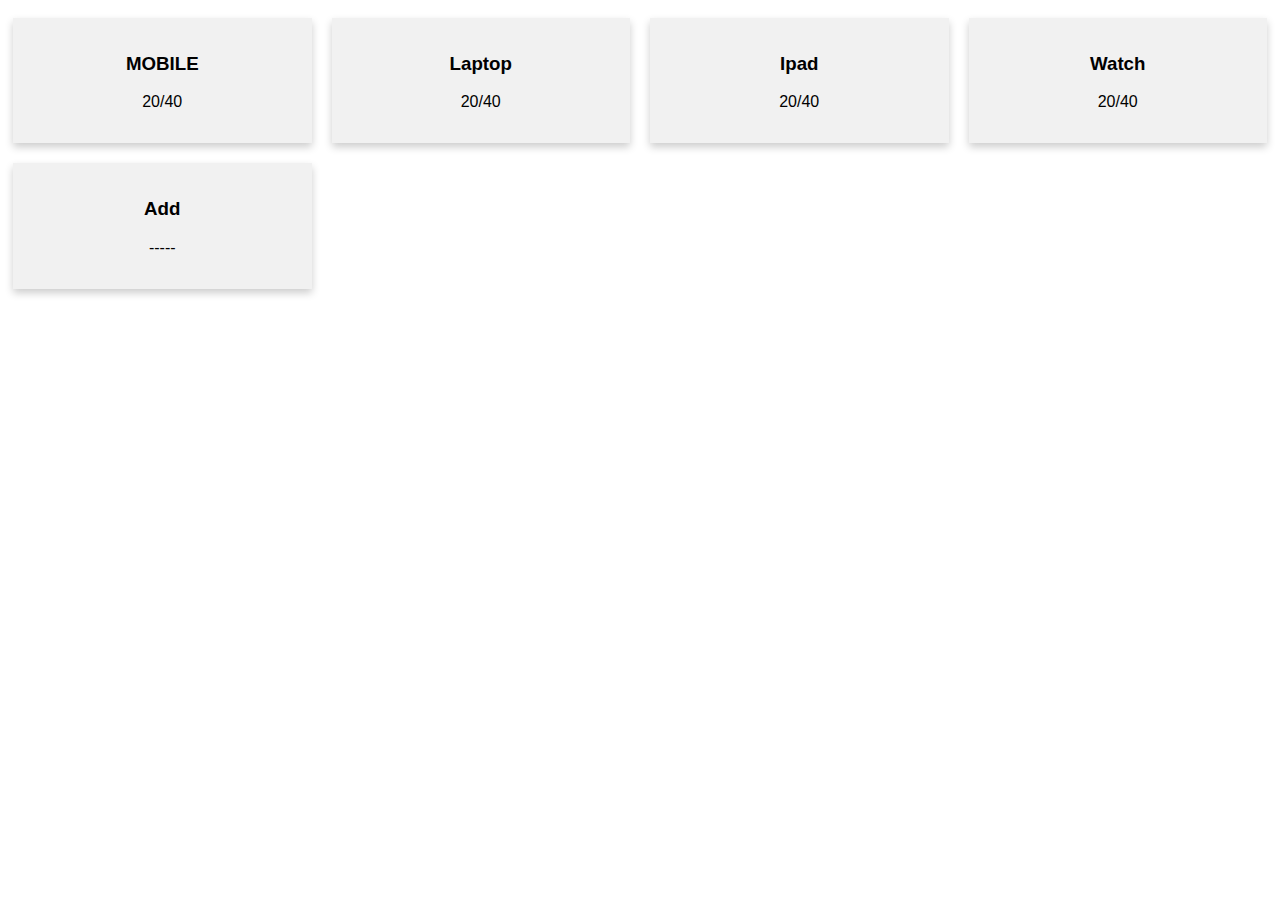
<file: cards/index.html>
<!DOCTYPE html>
<html lang="en">
<head>
    <meta charset="UTF-8">
    <meta http-equiv="X-UA-Compatible" content="IE=edge">
    <meta name="viewport" content="width=device-width, initial-scale=1.0">
    <title>Document</title>
    <link rel="stylesheet" href="style.css">
</head>
<body onload="show()">
    <div id="r"></div>
</body>
<script src="script.js"></script>
</html>
</file>
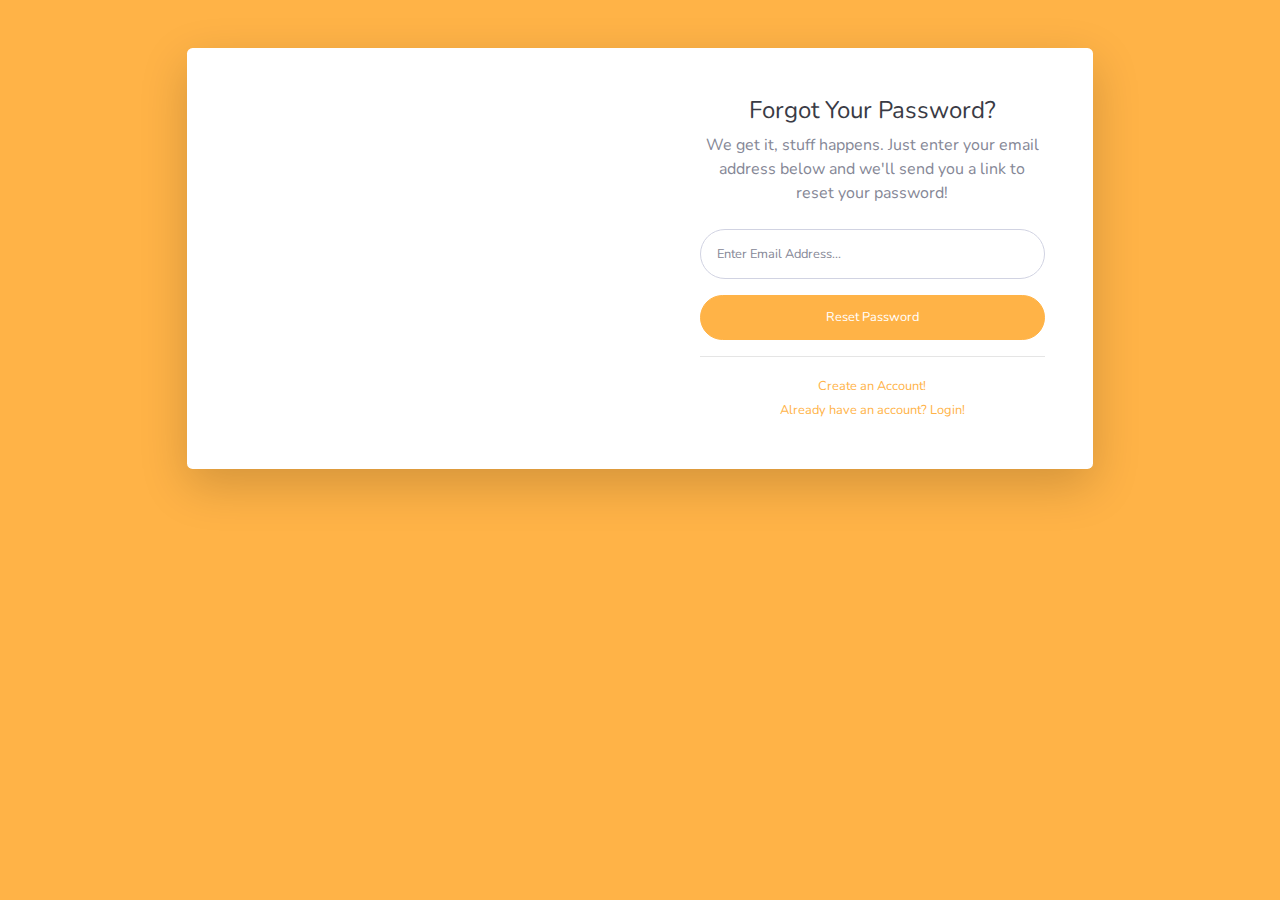
<file: forgot-password.html>
<!DOCTYPE html>
<html lang="en">

<head>

    <meta charset="utf-8">
    <meta http-equiv="X-UA-Compatible" content="IE=edge">
    <meta name="viewport" content="width=device-width, initial-scale=1, shrink-to-fit=no">
    <meta name="description" content="">
    <meta name="author" content="">

    <title>SB Admin 2 - Forgot Password</title>

    <!-- Custom fonts for this template-->
    <link href="vendor/fontawesome-free/css/all.min.css" rel="stylesheet" type="text/css">
    <link
        href="https://fonts.googleapis.com/css?family=Nunito:200,200i,300,300i,400,400i,600,600i,700,700i,800,800i,900,900i"
        rel="stylesheet">

    <!-- Custom styles for this template-->
    <link href="style.css" rel="stylesheet">

</head>

<body class="bg-gradient-primary">

    <div class="container">

        <!-- Outer Row -->
        <div class="row justify-content-center">

            <div class="col-xl-10 col-lg-12 col-md-9">

                <div class="card o-hidden border-0 shadow-lg my-5">
                    <div class="card-body p-0">
                        <!-- Nested Row within Card Body -->
                        <div class="row">
                            <div class="col-lg-6 d-none d-lg-block bg-password-image"></div>
                            <div class="col-lg-6">
                                <div class="p-5">
                                    <div class="text-center">
                                        <h1 class="h4 text-gray-900 mb-2">Forgot Your Password?</h1>
                                        <p class="mb-4">We get it, stuff happens. Just enter your email address below
                                            and we'll send you a link to reset your password!</p>
                                    </div>
                                    <form class="user">
                                        <div class="form-group">
                                            <input type="email" class="form-control form-control-user"
                                                id="exampleInputEmail" aria-describedby="emailHelp"
                                                placeholder="Enter Email Address...">
                                        </div>
                                        <a href="login.html" class="btn btn-primary btn-user btn-block">
                                            Reset Password
                                        </a>
                                    </form>
                                    <hr>
                                    <div class="text-center">
                                        <a class="small" href="register.html">Create an Account!</a>
                                    </div>
                                    <div class="text-center">
                                        <a class="small" href="login.html">Already have an account? Login!</a>
                                    </div>
                                </div>
                            </div>
                        </div>
                    </div>
                </div>

            </div>

        </div>

    </div>

    <!-- Bootstrap core JavaScript-->
    <script src="vendor/jquery/jquery.min.js"></script>
    <script src="vendor/bootstrap/js/bootstrap.bundle.min.js"></script>

    <!-- Core plugin JavaScript-->
    <script src="vendor/jquery-easing/jquery.easing.min.js"></script>

    <!-- Custom scripts for all pages-->
    <script src="js/sb-admin-2.min.js"></script>

</body>

</html>
</file>
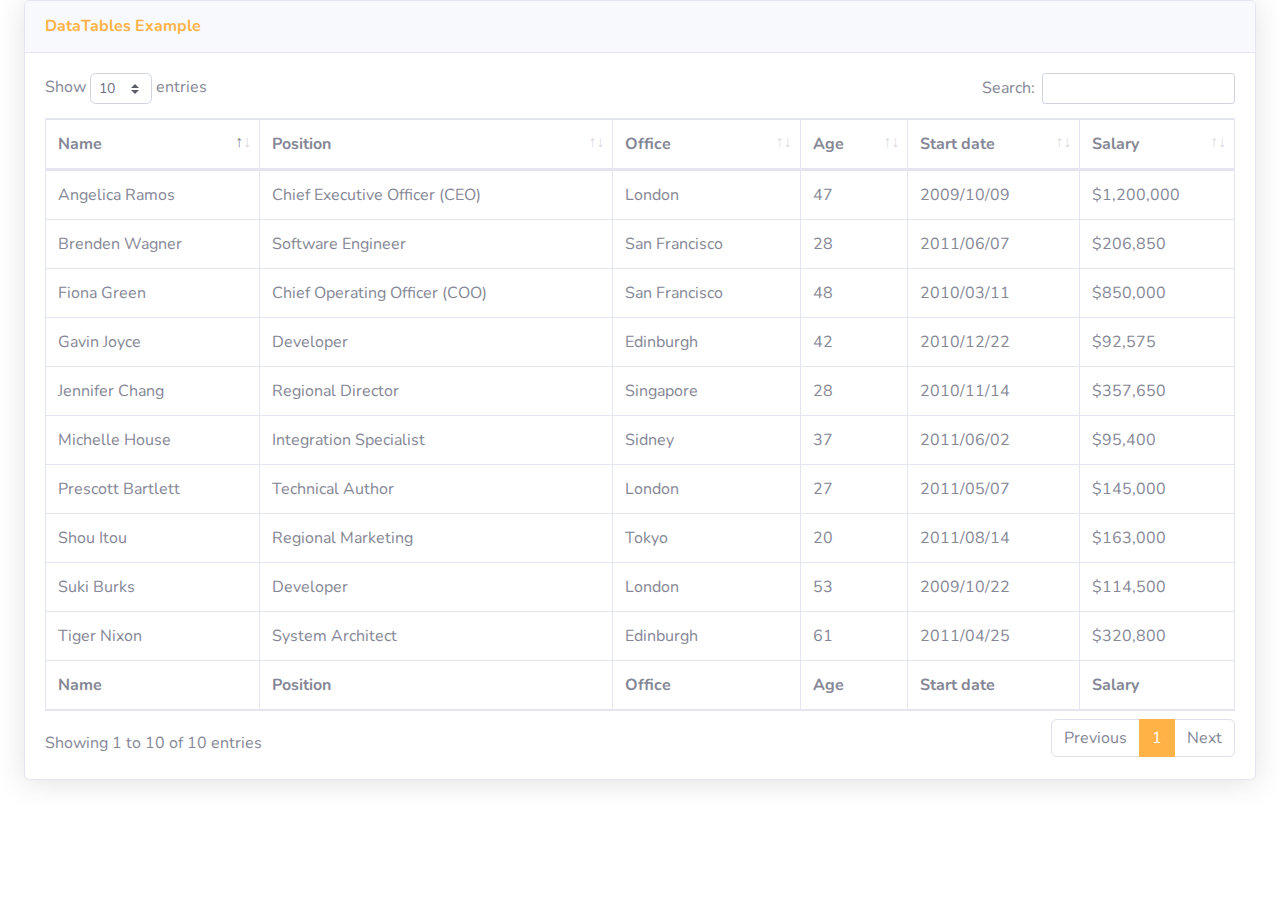
<file: tables.html>
<!DOCTYPE html>
<html lang="en">

<head>

    <meta charset="utf-8">
    <meta http-equiv="X-UA-Compatible" content="IE=edge">
    <meta name="viewport" content="width=device-width, initial-scale=1, shrink-to-fit=no">
    <meta name="description" content="">
    <meta name="author" content="">

    <title>SB Admin 2 - Tables</title>

    <!-- Custom fonts for this template -->
    <link href="vendor/fontawesome-free/css/all.min.css" rel="stylesheet" type="text/css">
    <link
        href="https://fonts.googleapis.com/css?family=Nunito:200,200i,300,300i,400,400i,600,600i,700,700i,800,800i,900,900i"
        rel="stylesheet">

    <!-- Custom styles for this template -->
    <link href="style.css" rel="stylesheet">

    <!-- Custom styles for this page -->
    <link href="vendor/datatables/dataTables.bootstrap4.min.css" rel="stylesheet">

</head>

<body id="page-top">

    <!-- Page Wrapper -->
    <div id="wrapper">

       
        <div id="content-wrapper" class="d-flex flex-column">

            <!-- Main Content -->
            <div id="content">

                
                <!-- Begin Page Content -->
                <div class="container-fluid">

                    <!-- Page Heading -->
                  
                    <!-- DataTales Example -->
                    <div class="card shadow mb-4">
                        <div class="card-header py-3">
                            <h6 class="m-0 font-weight-bold text-primary">DataTables Example</h6>
                        </div>
                        <div class="card-body">
                            <div class="table-responsive">
                                <table class="table table-bordered" id="dataTable" width="100%" cellspacing="0">
                                    <thead>
                                        <tr>
                                            <th>Name</th>
                                            <th>Position</th>
                                            <th>Office</th>
                                            <th>Age</th>
                                            <th>Start date</th>
                                            <th>Salary</th>
                                        </tr>
                                    </thead>
                                    <tfoot>
                                        <tr>
                                            <th>Name</th>
                                            <th>Position</th>
                                            <th>Office</th>
                                            <th>Age</th>
                                            <th>Start date</th>
                                            <th>Salary</th>
                                        </tr>
                                    </tfoot>
                                    <tbody>
                                        <tr>
                                            <td>Tiger Nixon</td>
                                            <td>System Architect</td>
                                            <td>Edinburgh</td>
                                            <td>61</td>
                                            <td>2011/04/25</td>
                                            <td>$320,800</td>
                                        </tr>
                                       
                                        <tr>
                                            <td>Angelica Ramos</td>
                                            <td>Chief Executive Officer (CEO)</td>
                                            <td>London</td>
                                            <td>47</td>
                                            <td>2009/10/09</td>
                                            <td>$1,200,000</td>
                                        </tr>
                                        <tr>
                                            <td>Gavin Joyce</td>
                                            <td>Developer</td>
                                            <td>Edinburgh</td>
                                            <td>42</td>
                                            <td>2010/12/22</td>
                                            <td>$92,575</td>
                                        </tr>
                                        <tr>
                                            <td>Jennifer Chang</td>
                                            <td>Regional Director</td>
                                            <td>Singapore</td>
                                            <td>28</td>
                                            <td>2010/11/14</td>
                                            <td>$357,650</td>
                                        </tr>
                                        <tr>
                                            <td>Brenden Wagner</td>
                                            <td>Software Engineer</td>
                                            <td>San Francisco</td>
                                            <td>28</td>
                                            <td>2011/06/07</td>
                                            <td>$206,850</td>
                                        </tr>
                                        <tr>
                                            <td>Fiona Green</td>
                                            <td>Chief Operating Officer (COO)</td>
                                            <td>San Francisco</td>
                                            <td>48</td>
                                            <td>2010/03/11</td>
                                            <td>$850,000</td>
                                        </tr>
                                        <tr>
                                            <td>Shou Itou</td>
                                            <td>Regional Marketing</td>
                                            <td>Tokyo</td>
                                            <td>20</td>
                                            <td>2011/08/14</td>
                                            <td>$163,000</td>
                                        </tr>
                                        <tr>
                                            <td>Michelle House</td>
                                            <td>Integration Specialist</td>
                                            <td>Sidney</td>
                                            <td>37</td>
                                            <td>2011/06/02</td>
                                            <td>$95,400</td>
                                        </tr>
                                        <tr>
                                            <td>Suki Burks</td>
                                            <td>Developer</td>
                                            <td>London</td>
                                            <td>53</td>
                                            <td>2009/10/22</td>
                                            <td>$114,500</td>
                                        </tr>
                                        <tr>
                                            <td>Prescott Bartlett</td>
                                            <td>Technical Author</td>
                                            <td>London</td>
                                            <td>27</td>
                                            <td>2011/05/07</td>
                                            <td>$145,000</td>
                                        </tr>
                                        
                                        
                                       
                                       
                                        
                                    </tbody>
                                </table>
                            </div>
                        </div>
                    </div>

                </div>
                <!-- /.container-fluid -->

            </div>
            <!-- End of Main Content -->

          

        </div>
        <!-- End of Content Wrapper -->

    </div>
    <!-- End of Page Wrapper -->

    <!-- Scroll to Top Button-->
    <a class="scroll-to-top rounded" href="#page-top">
        <i class="fas fa-angle-up"></i>
    </a>

    <!-- Logout Modal-->
   
    <!-- Bootstrap core JavaScript-->
    <script src="vendor/jquery/jquery.min.js"></script>
    <script src="vendor/bootstrap/js/bootstrap.bundle.min.js"></script>

    <!-- Core plugin JavaScript-->
    <script src="vendor/jquery-easing/jquery.easing.min.js"></script>

    <!-- Custom scripts for all pages-->
    <script src="js/sb-admin-2.min.js"></script>

    <!-- Page level plugins -->
    <script src="vendor/datatables/jquery.dataTables.min.js"></script>
    <script src="vendor/datatables/dataTables.bootstrap4.min.js"></script>

    <!-- Page level custom scripts -->
    <script src="js/demo/datatables-demo.js"></script>

</body>

</html>
</file>
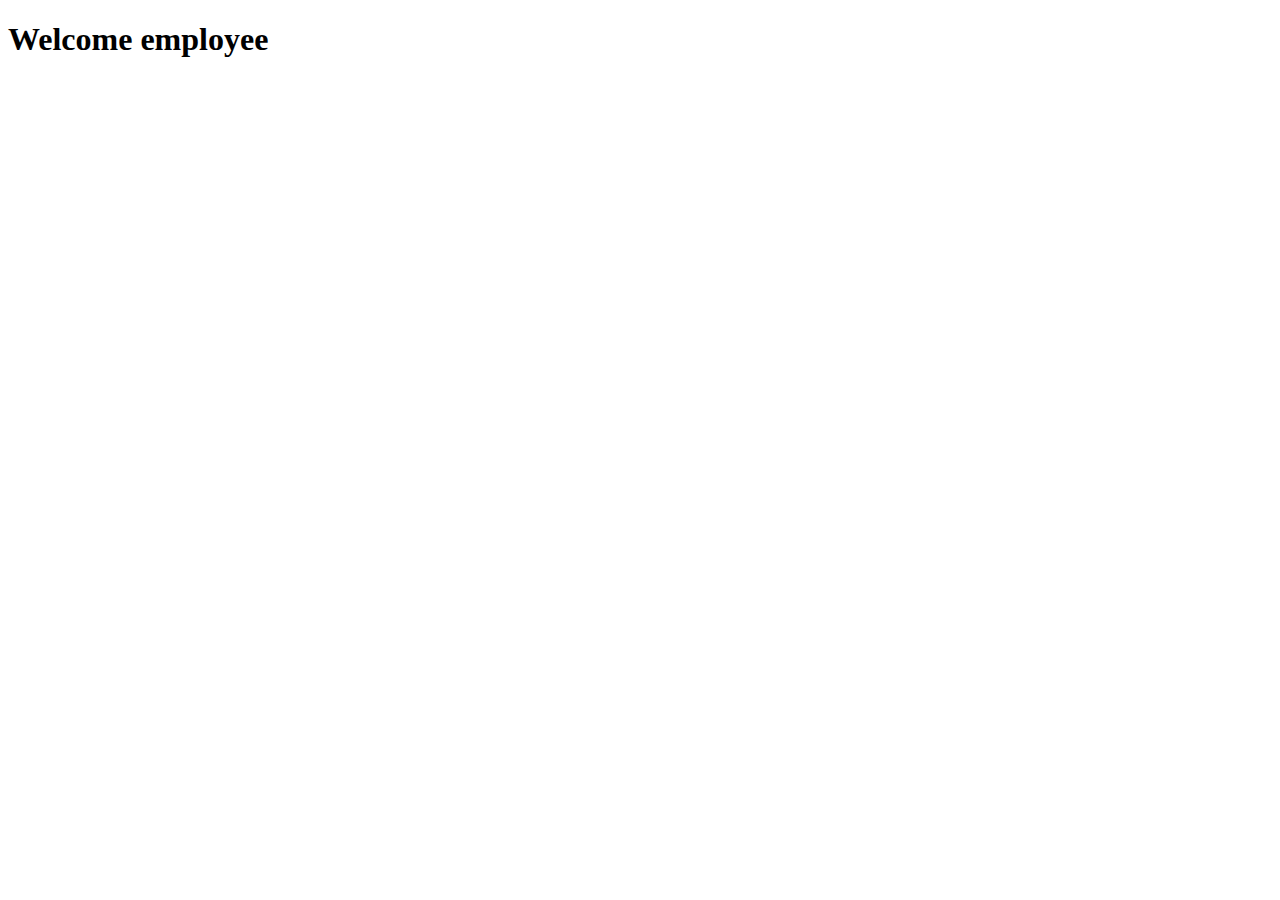
<file: Login/second.html>
<!DOCTYPE html>
<html lang="en">
<head>
    <meta charset="UTF-8">
    <meta http-equiv="X-UA-Compatible" content="IE=edge">
    <meta name="viewport" content="width=device-width, initial-scale=1.0">
    <title>Document</title>
</head>
<body>
    <h1>Welcome employee</h1>
</body>
</html>
</file>
<file: cards/style.css>
* {
    box-sizing: border-box;
  }
  
  body {
    font-family: Arial, Helvetica, sans-serif;
  }
  
  /* Float four columns side by side */
  .column {
    float: left;
    width: 25%;
    padding: 10px 10px;
  }
  
  /* Remove extra left and right margins, due to padding */
  .row {margin: 0 -5px;}
  
  /* Clear floats after the columns */
  .row:after {
    content: "";
    display: table;
    clear: both;
  }
  
  /* Responsive columns */
  @media screen and (max-width: 600px) {
    .column {
      width: 100%;
      display: block;
      margin-bottom: 20px;
    }
  }
  
  /* Style the counter cards */
  .card {
    box-shadow: 0 4px 8px 0 rgba(0, 0, 0, 0.2);
    padding: 16px;
    text-align: center;
    background-color: #f1f1f1;
  }
</file>
